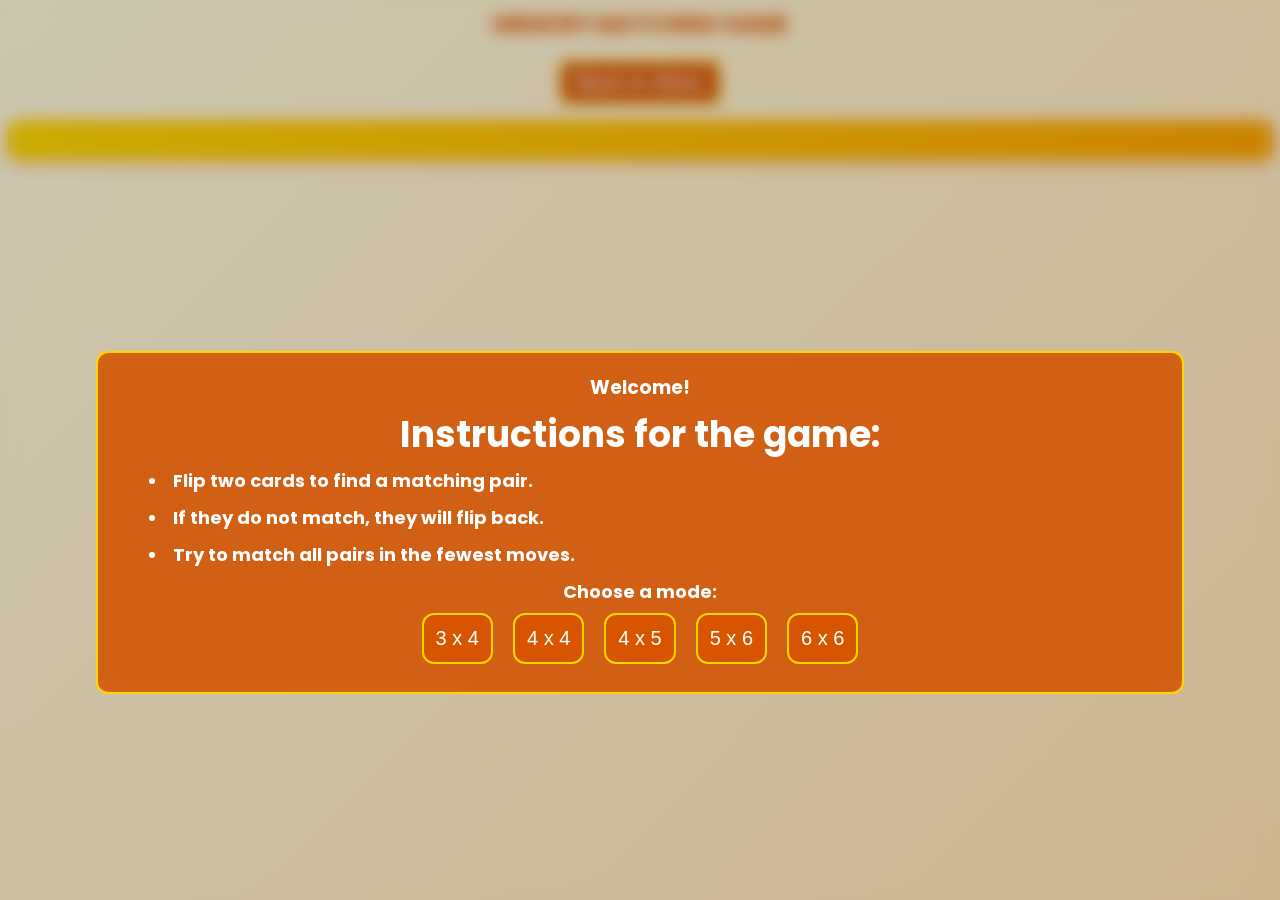
<file: memory.html>
<!DOCTYPE html>
<html lang="en">
<head>
    <meta charset="UTF-8">
    <meta name="viewport" content="width=device-width, initial-scale=1.0">
    <title>Memory Matching Game</title>
    <link rel="stylesheet" href="style1.css">
    <script src="https://code.jquery.com/jquery-3.6.0.min.js"></script>
	<link rel="icon" type="image/png" href="IMAGES/logo.png">
</head>
<body>
    <div id="ol"></div>
		<div style="height: 8px;"></div>
			<span id="logo" style="font-weight: bold; color: #D95500;">MEMORY MATCHING GAME</span>
    
	<div style="margin-top: 12px;">
        <button id="backButton" onclick="window.location.href='index.html?view=store'" style="padding: 8px 14px; border: 2px solid #FFD700; background: #D95500; color: #fff; border-radius: 6px; cursor: pointer; font-weight: bold;">Back to Store</button>
    </div>

    <div id="title" style="height: 40px;">
        <span id="time" style="color: #333; font-weight: bold;"></span>
			<span id="moves" style="color: #333; font-weight: bold;"></span>
    </div>
    
		<table id="game-board" cellspacing="0"></table>
    
	<script src="script.js"></script>
</body>
</html>
</file>
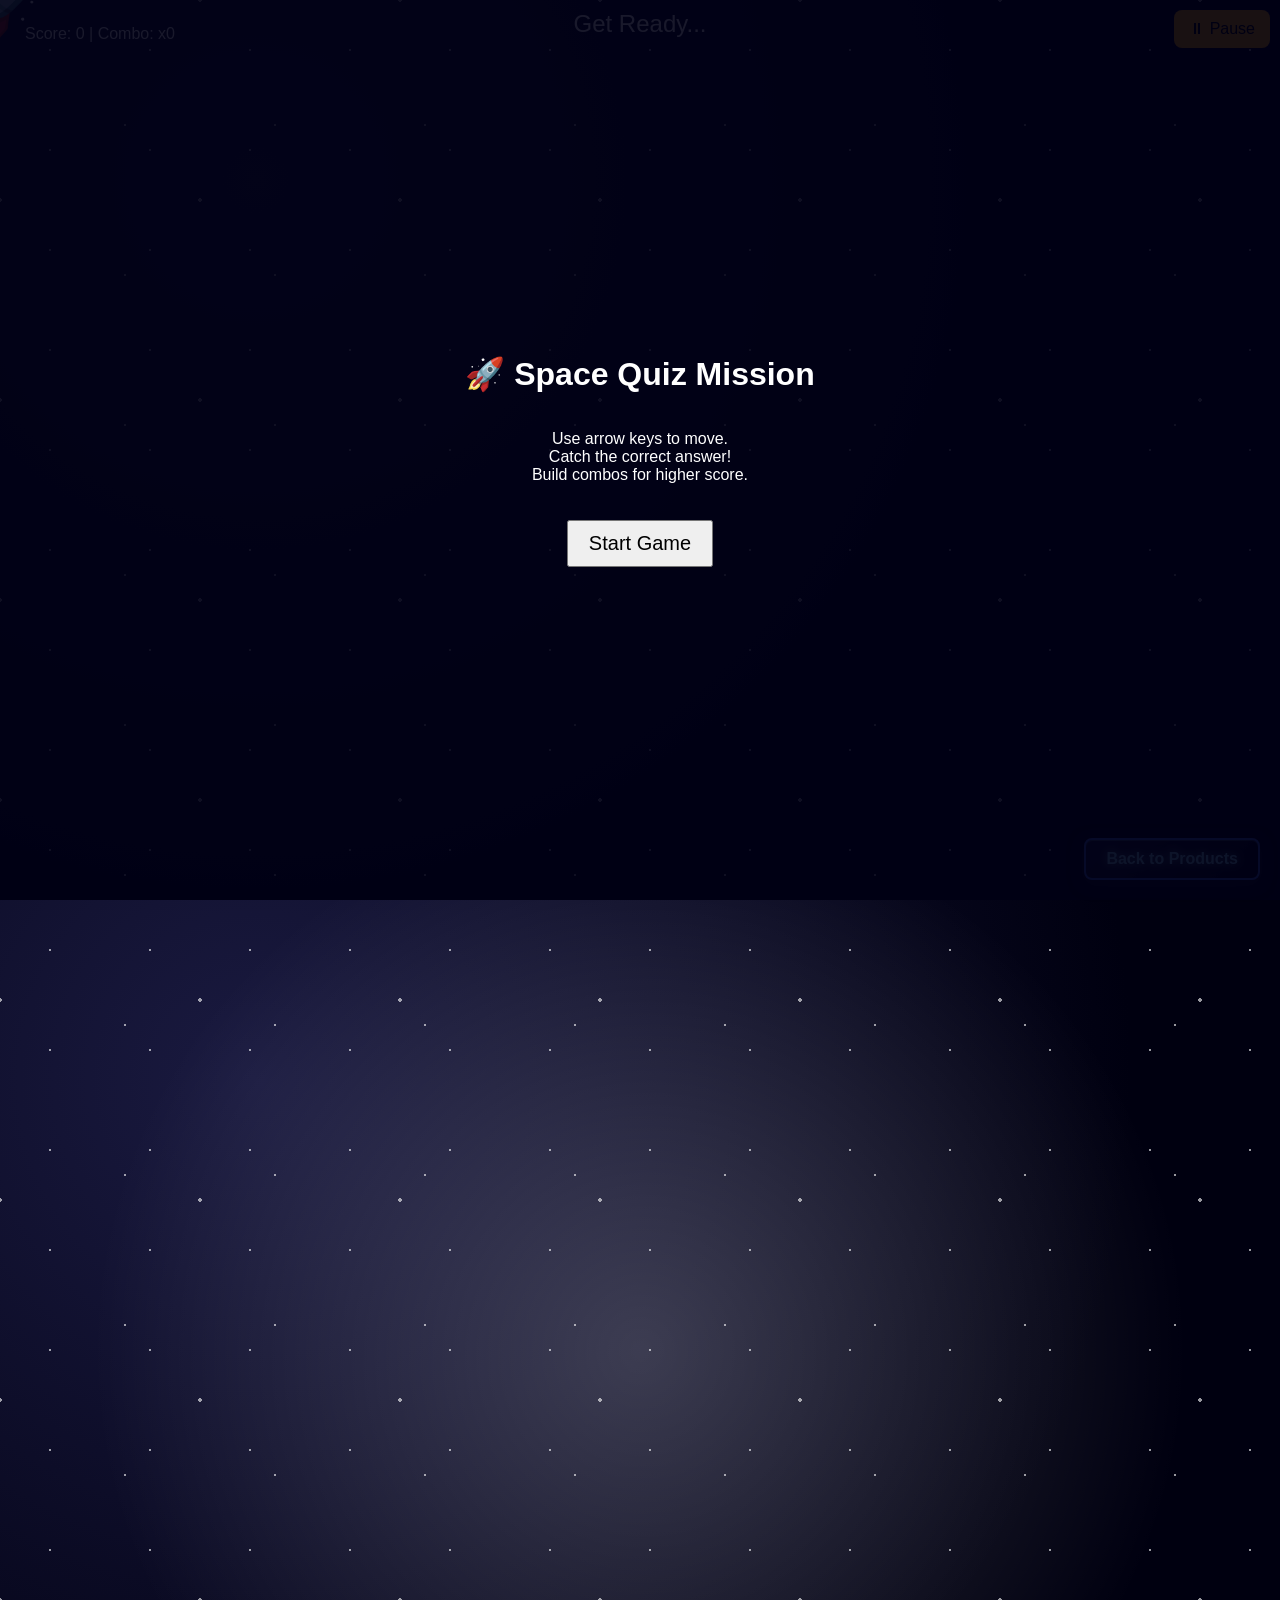
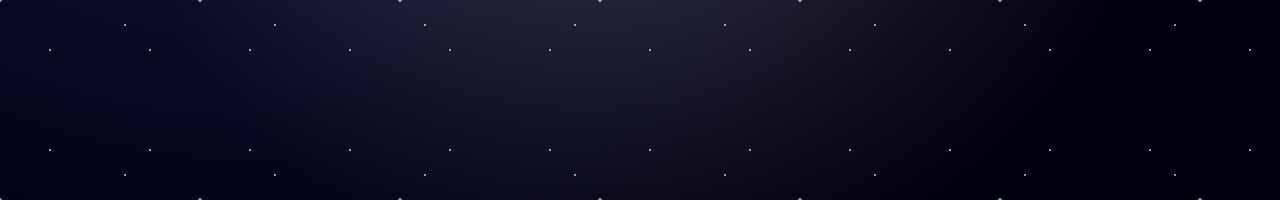
<file: space.html>
<!DOCTYPE html>
<html>
<head>
	<title>Space Quiz Mission</title>
	<link rel="stylesheet" href="space.css">
</head>
<body>

<!-- MENU -->
<div id="menu">
    <h1>🚀 Space Quiz Mission</h1>
    <p>
        Use arrow keys to move.<br>
        Catch the correct answer!<br>
        Build combos for higher score.
    </p>
    <button onclick="startGame()">Start Game</button>
</div>

<div id="game">
    <div id="score">Score: 0 | Combo: x0</div>
    <div id="question">Get Ready...</div>
    <div id="message"></div>
    <div id="rocket">🚀</div>

    <!-- 🔥 Pause Button -->
    <button id="pauseBtn" onclick="togglePause()">⏸ Pause</button>    
    <button class="back-button" onclick="window.location.href='index.html?view=store'" style="position: absolute; bottom: 20px; right: 20px; background: linear-gradient(135deg, #1a1a40 0%, #000010 100%); border: 2px solid #4169e1; color: #87ceeb; text-shadow: 0 0 8px rgba(135, 206, 235, 0.8); box-shadow: 0 4px 15px rgba(26, 26, 64, 0.6), inset 0 1px 0 rgba(135, 206, 235, 0.3); padding: 10px 20px; border-radius: 8px; cursor: pointer; font-size: 1em; font-weight: bold; transition: all 0.3s ease;">Back to Products</button>
</div>

<script src="space.js"> </script>
</body>
</html>
</file>
<file: style1.css>
@import url('https://fonts.googleapis.com/css2?family=Poppins:wght@100&display=swap');@import url('https://fonts.googleapis.com/css2?family=Poppins:wght@100&display=swap');


* {
    margin: 0;
    padding: 0;
    box-sizing: border-box;        
}


html,
body {
    width: 100%;
    min-height: 100%;
    text-align: center;
    background: linear-gradient(135deg, #FFF8DC 0%, #FFE4B5 100%);
    background-attachment: fixed;
    font-family: "Poppins", sans-serif;
}


p {
    font-size: 36px;
    margin-top: 5px;
    color: #fff;
}


td {
    background-color: transparent;
    height: 80px;
    width: 80px;
    cursor: pointer;
    perspective: 1000px;
    transition: transform 0.3s ease-out;
}


td,
.inner,
.front,
.back {
    border-radius: 10px;
}


table {
    margin: 80px auto 0;
    border-collapse: collapse;
    max-width: 90vw;
}


#inst {
    width: 85vw;
    background-color: rgba(217, 85, 0, 0.85);
    text-align: center;
    margin-top: 16vh;
    backdrop-filter: blur(12px);
    border: 2px solid #FFD700;
    border-radius: 12px;
    padding: 20px;
}


#inst li {
    text-align: left;
    padding: 5px;
    font-size: 18px;
    color: #fff;
}


button {
    background-color: rgba(217, 85, 0, 0.9);
    backdrop-filter: blur(20px);
    color: #fff;
    margin: 8px;
    border: 2px solid #FFD700;
    border-radius: 12px;
    font-size: 20px;
    padding: 12px;
    cursor: pointer;
    transition: background-color 0.3s ease;
}


button:hover {
    background-color: #CC4400;
    box-shadow: 0 0 15px rgba(255, 215, 0, 0.5);
}


button:active {
    outline: 0;
    transform: scale(0.98);
}


#ol { 
    position: fixed;
    top: 0;
    left: 0;
    height: 100vh;
    width: 100vw;
    background-color: rgba(0, 0, 0, 0.2);
    color: white;
    backdrop-filter: blur(8px);
    z-index: 2;
    display: flex;
    align-items: center;
    justify-content: center;
}


#iol {
    text-align: center;
    width: 90vw;
    max-width: 600px;
    background: rgba(255, 255, 255, 0.2);
    padding: 15px;
    border-radius: 10px;
    backdrop-filter: blur(15px);
}


#title {
    background: linear-gradient(90deg, #FFD700 0%, #FFA500 100%);
    backdrop-filter: blur(15px);
    border-radius: 10px;
    margin: 8px;
    color: #333;
    height: 56px;
    text-align: center;
    box-shadow: 0 4px 10px rgba(217, 85, 0, 0.3);
}


#time,
#moves {
    font-size: 16px;
    position: absolute;
    top: 8.5px;
}


#time {
   right: 20px;
}


#moves {
    left: 20px;
}


#logo {
    font-size: 22px;
    padding-top: 10px;
    color: #fff;
}


.inner {
    position: relative;
    width: 100%;
    height: 100%;
    text-align: center;
    transition: transform 0.6s ease-in-out;
    transform-style: preserve-3d;
    transform: rotateY(0deg);
}


.front {
    background-color: #e1b14f;
    z-index: 2;
    border-radius: 10px;
}


.back {
    background-color: #ffffff;
    transform: rotateY(180deg);
    display: flex;
    align-items: center;
    justify-content: center;
    overflow: hidden;
    border-radius: 10px;
}


.front,
.back {
    position: absolute;
    top: 0;
    left: 0;
    width: 100%;
    height: 100%;
    backface-visibility: hidden;
}


.back img {
    width: 100%;
    height: 100%;
    object-fit: cover;
    display: block;
    border-radius: 10px;
}


td.active {
    outline: 0;
    transform: scale(0.98);
}


td {
    transition: transform 0.3s ease-out;
}
</file>
<file: space.css>
body {
    margin: 0;
    overflow: hidden;
    color: white;
    font-family: Arial;
    background: radial-gradient(circle at 20% 20%, #1a1a40, #000010 70%);
}

body::before {
    content: "";
    position: absolute;
    width: 200%;
    height: 200%;
    background-image:
        radial-gradient(white 1px, transparent 1px),
        radial-gradient(white 1px, transparent 1px),
        radial-gradient(white 2px, transparent 2px);
    background-size: 100px 100px, 150px 150px, 200px 200px;
    background-position: 0 0, 50px 50px, 100px 100px;
    animation: moveStars 60s linear infinite;
    opacity: 0.6;
}

body::after {
    content: "";
    position: absolute;
    width: 100%;
    height: 100%;
    background: radial-gradient(circle, rgba(255,255,255,0.2), transparent 70%);
    animation: twinkle 3s infinite alternate;
}

@keyframes moveStars {
    from { transform: translate(0, 0); }
    to { transform: translate(-500px, -500px); }
}

@keyframes twinkle {
    from { opacity: 0.2; }
    to { opacity: 0.6; }
}

#game {
    position: relative;
    width: 100vw;
    height: 100vh;
}

#rocket {
    position: absolute;
    font-size: 70px;
    transform: translate(-50%, -50%);
}

.option {
    position: absolute;
    font-size: 40px;
    padding: 10px;
    background: rgba(0,0,100,0.6);
    border-radius: 10px;
    text-align: center;
}

#score {
    position: absolute;
	margin: 25px 25px 25px 25px;
}

#question {
    position: absolute;
    top: 10px;
    left: 50%;
    transform: translateX(-50%);
    font-size: 24px;
    text-align: center;
    width: 80%;
}

#message {
    position: absolute;
    top: 50px;
    left: 50%;
    transform: translateX(-50%);
    font-size: 24px;
    color: yellow;
}

/* 🔥 NEW: Pause Button */
#pauseBtn {
    position: absolute;
    top: 10px;
    right: 10px;
    padding: 10px 15px;
    font-size: 16px;
    border: none;
    border-radius: 8px;
    background: #ffaa00;
    cursor: pointer;
}

.explosion {
    position: absolute;
    font-size: 50px;
    pointer-events: none;
    animation: explode 0.5s ease-out forwards;
}

@keyframes explode {
    0% { transform: scale(0.5); opacity: 1; }
    100% { transform: scale(2); opacity: 0; }
}

/* 🔥 MENU */
#menu {
    position: absolute;
    width: 100%;
    height: 100%;
    background: rgba(0,0,20,0.9);
    display: flex;
    flex-direction: column;
    justify-content: center;
    align-items: center;
    z-index: 10;
    text-align: center;
}

#menu button {
    padding: 10px 20px;
    font-size: 20px;
    margin-top: 20px;
}
</file>
